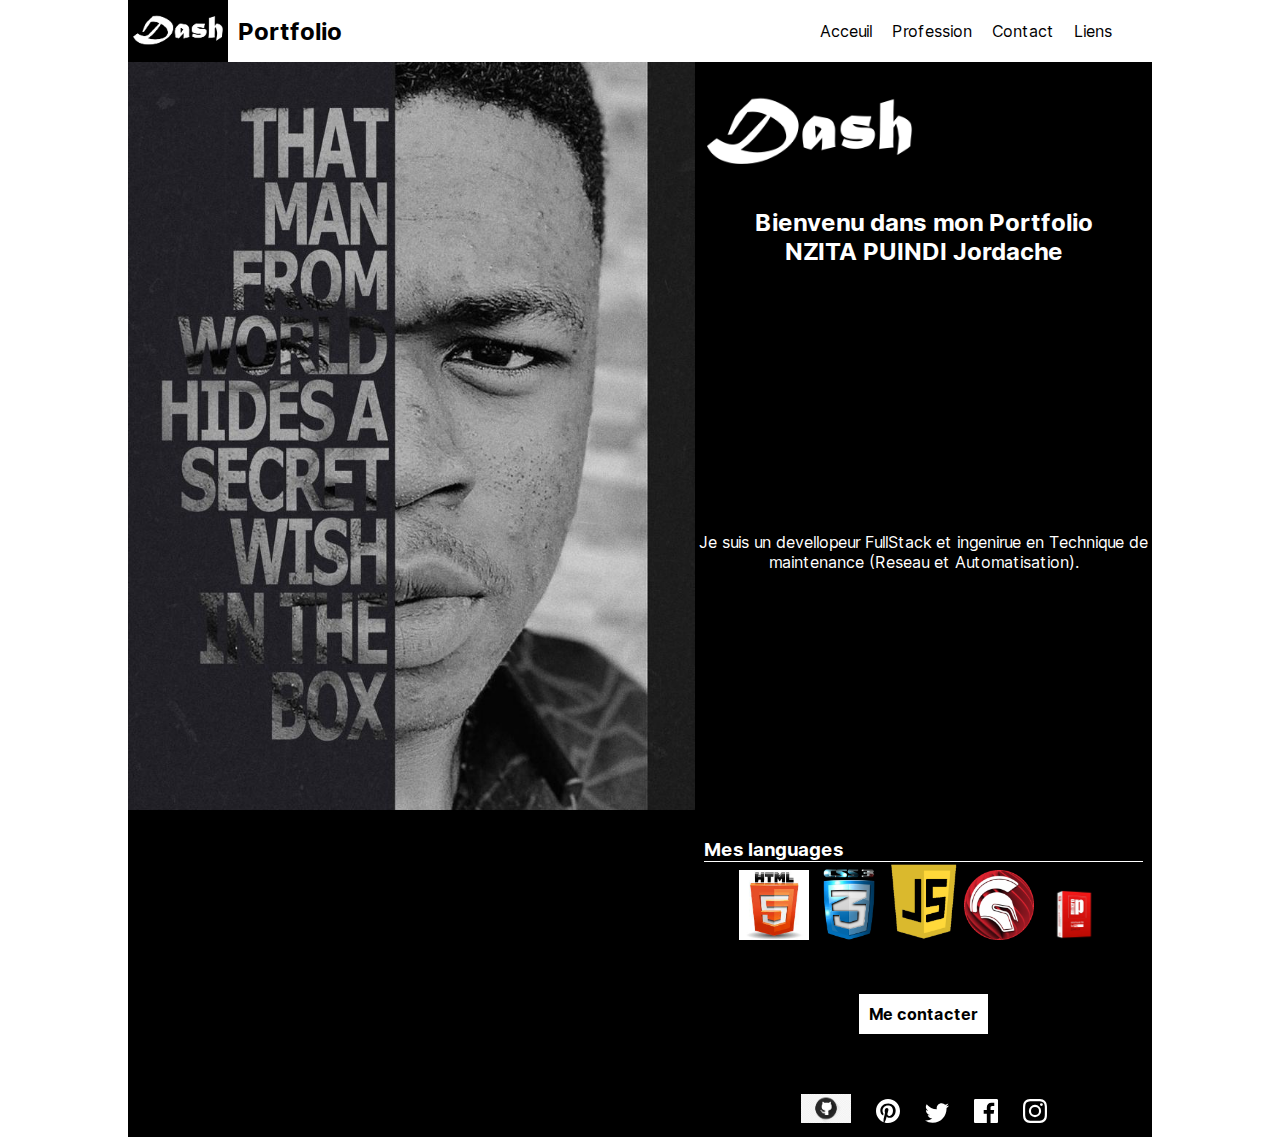
<file: index.html>
<!DOCTYPE html>
<html lang="fr">
<head>
    <meta charset="UTF-8">
    <meta http-equiv="X-UA-Compatible" content="IE=edge">
    <meta name="viewport" content="width=device-width, initial-scale=1.0">
    <link rel="stylesheet" href="style.css">
    <link rel="stylesheet" href="Inter Web/inter.css">
    <script src="script.js" async></script>
    <title>Portfolio</title>
</head>
<body>
    <header>
        <div class="petitLogo">
            <img src="img/G.png" alt="">
            <h2>Portfolio</h2>
        </div>
        <div class="menu" id="menu">
            <img src="img/icon-hamburger.svg" alt="">
        </div>
        <nav id="listB">
            <ul>
                <a href="index.html"><li>Acceuil</li></a>
                <a href="Profession.html"><li>Profession</li></a>
                <a href="contact.html"><li>Contact</li></a>
                <a href="liens.html"><li>Liens</li></a>
            </ul>
        </nav>
    </header>
    <div class="contenaire">
        <div class="profil">
            <img src="img/WhatsApp Image 2022-11-21 à 13.28.15.jpg" alt="">
        </div>
        <article>
            <div class="grandLogo">
                <img src="img/G.png" alt="">
            </div>
            <h2>Bienvenu dans mon Portfolio</h2>
            <h2 class="nom">NZITA PUINDI Jordache</h2>
            <p>Je suis un devellopeur FullStack et ingenirue en Technique de maintenance (Reseau et Automatisation).</p>
            <h3 class="h22">Mes languages</h3>
            <div class="languagePhoto">
                <img class="petitLogoimg1" src="img/html.jpg" alt="">
                <img class="petitLogoimg2" src="img/css.webp" alt="">
                <img class="petitLogoimg3" src="img/javascript-logo.png" alt="">
                <img class="petitLogoimg4" src="img/delphi-11-alexandria220-220.png" alt="">
                <img class="petitLogoimg5" src="img/169508262_MikroElektronika_mikroPascal-PRO-Compilers.webp" alt="">
            </div>
            <a class="contact" href="">Me contacter</a>
            <div class="lien">
                
                <a href="https://github.com/Dash-dev-5"><img src="img/git.jpg" id="git" alt=""></a>
                <a href="" ><img src="img/icon-pinterest.svg" alt=""></a>
                <a href="" ><img src="img/icon-twitter.svg" alt=""></a>
                <a href="https://www.facebook.com/Dachenzita?mibextid=LQQJ4d" ><img src="img/icon-facebook.svg" alt=""></a>
                <a href="https://www.instagram.com/p/CiqQ3MtMbAt/?igshid=YmMyMTA2M2Y=" ><img src="img/icon-instagram.svg" alt=""></a>
            </div>
        </article>
    </div>
    
</body>
</html>
</file>
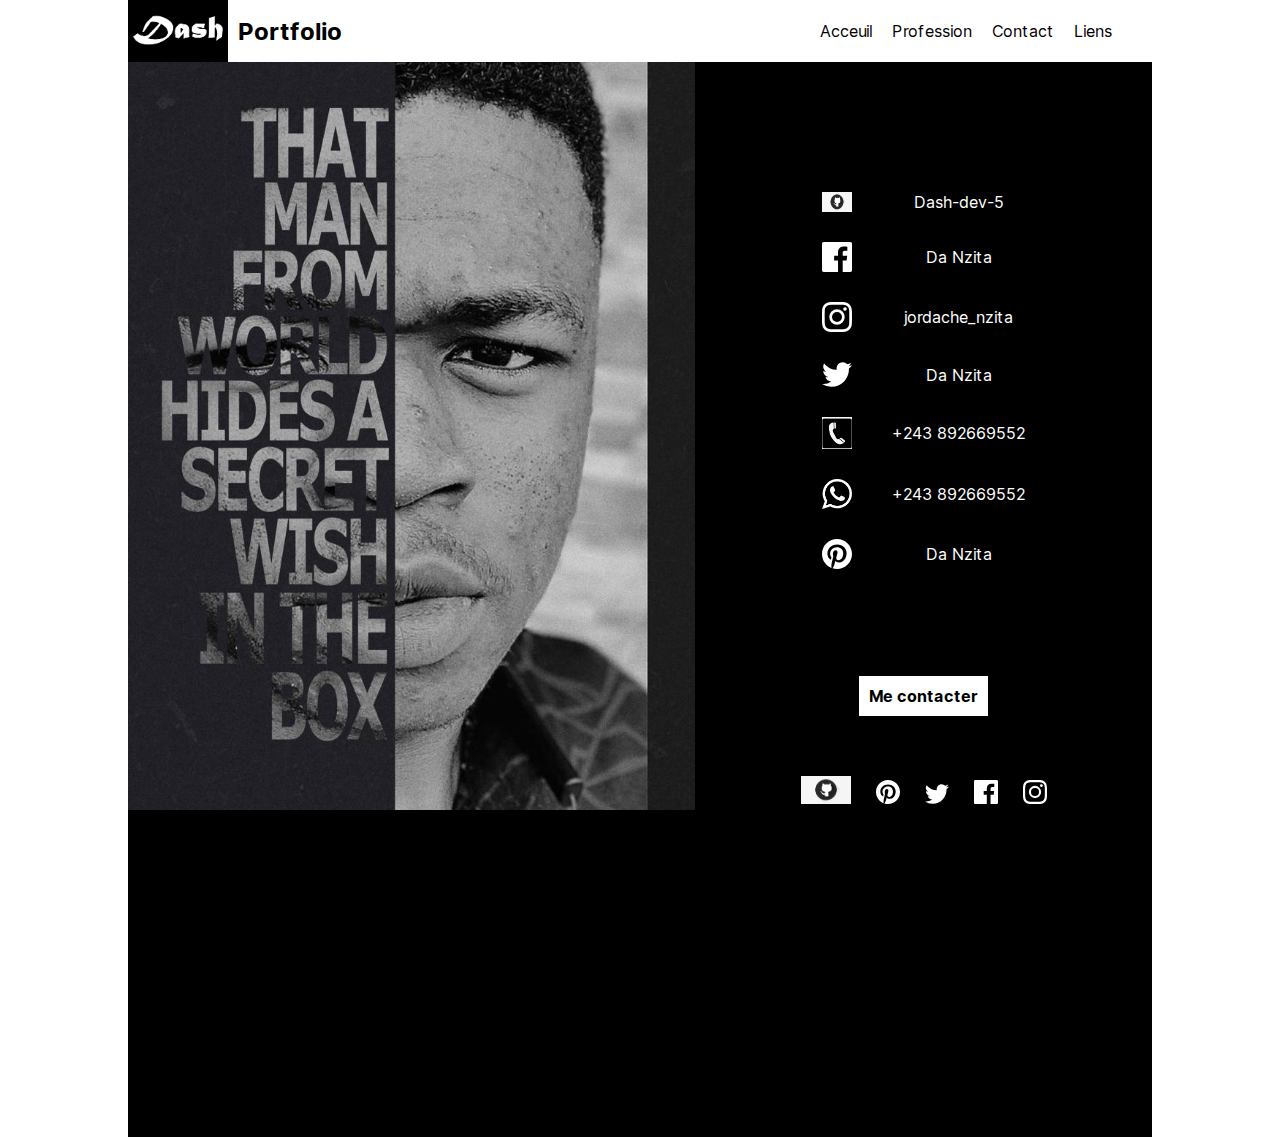
<file: Contact.html>
<!DOCTYPE html>
<html lang="fr">
<head>
    <meta charset="UTF-8">
    <meta http-equiv="X-UA-Compatible" content="IE=edge">
    <meta name="viewport" content="width=device-width, initial-scale=1.0">
    <link rel="stylesheet" href="style.css">
    <link rel="stylesheet" href="Inter Web/inter.css">
    <script src="script.js" async></script>
    <title>Contact</title>
</head>
<body>
    <header>
        <div class="petitLogo">
            <img src="img/G.png" alt="">
            <h2>Portfolio</h2>
        </div>
        <div class="menu" id="menu">
            <img src="img/icon-hamburger.svg" alt="">
        </div>
        <nav id="listB">
            <ul>
                <a href="index.html"><li>Acceuil</li></a>
                <a href="Profession.html"><li>Profession</li></a>
                <a href="contact.html"><li>Contact</li></a>
                <a href="liens.html"><li>Liens</li></a>
            </ul>
        </nav>
        
    </header>
    <div class="contenaire">
        <div class="profil">
            <img src="img/WhatsApp Image 2022-11-21 à 13.28.15.jpg" alt="">
        </div>
        <article>
            <div class="work">
                <div class="contactLogo">
                    <img src="img/git.jpg" alt="">
                    <p>Dash-dev-5</p>
                </div>
                <div class="contactLogo">

                    <img src="img/icon-facebook.svg" alt="">
                    <p>Da Nzita</p>
                </div>
                <div class="contactLogo">
                    <img src="img/icon-instagram.svg" alt="">
                    <p>jordache_nzita</p>
                </div>
                <div class="contactLogo">
                    <img src="img/icon-twitter.svg" alt="">
                    <p>Da Nzita</p>
                </div>
                <div class="contactLogo">
                    <img src="img/phone.png" alt="">
                    <p>+243 892669552</p>
                </div>
                <div class="contactLogo">
                    <img src="img/whatsapp.png" alt="">
                    <p>+243 892669552</p>
                </div>                
                <div class="contactLogo">
                    <img src="img/icon-pinterest.svg" alt="">
                    <p>Da Nzita</p>
                </div>




            </div>
            <a class="contactc" href="">Me contacter</a>
            <div class="lien">
                
                <a href="https://github.com/Dash-dev-5"><img src="img/git.jpg" id="git" alt=""></a>
                <a href="" ><img src="img/icon-pinterest.svg" alt=""></a>
                <a href="" ><img src="img/icon-twitter.svg" alt=""></a>
                <a href="https://www.facebook.com/Dachenzita?mibextid=LQQJ4d" ><img src="img/icon-facebook.svg" alt=""></a>
                <a href="https://www.instagram.com/p/CiqQ3MtMbAt/?igshid=YmMyMTA2M2Y=" ><img src="img/icon-instagram.svg" alt=""></a>
            </div>
        </article>
    </div>
</body>
</html>
</file>
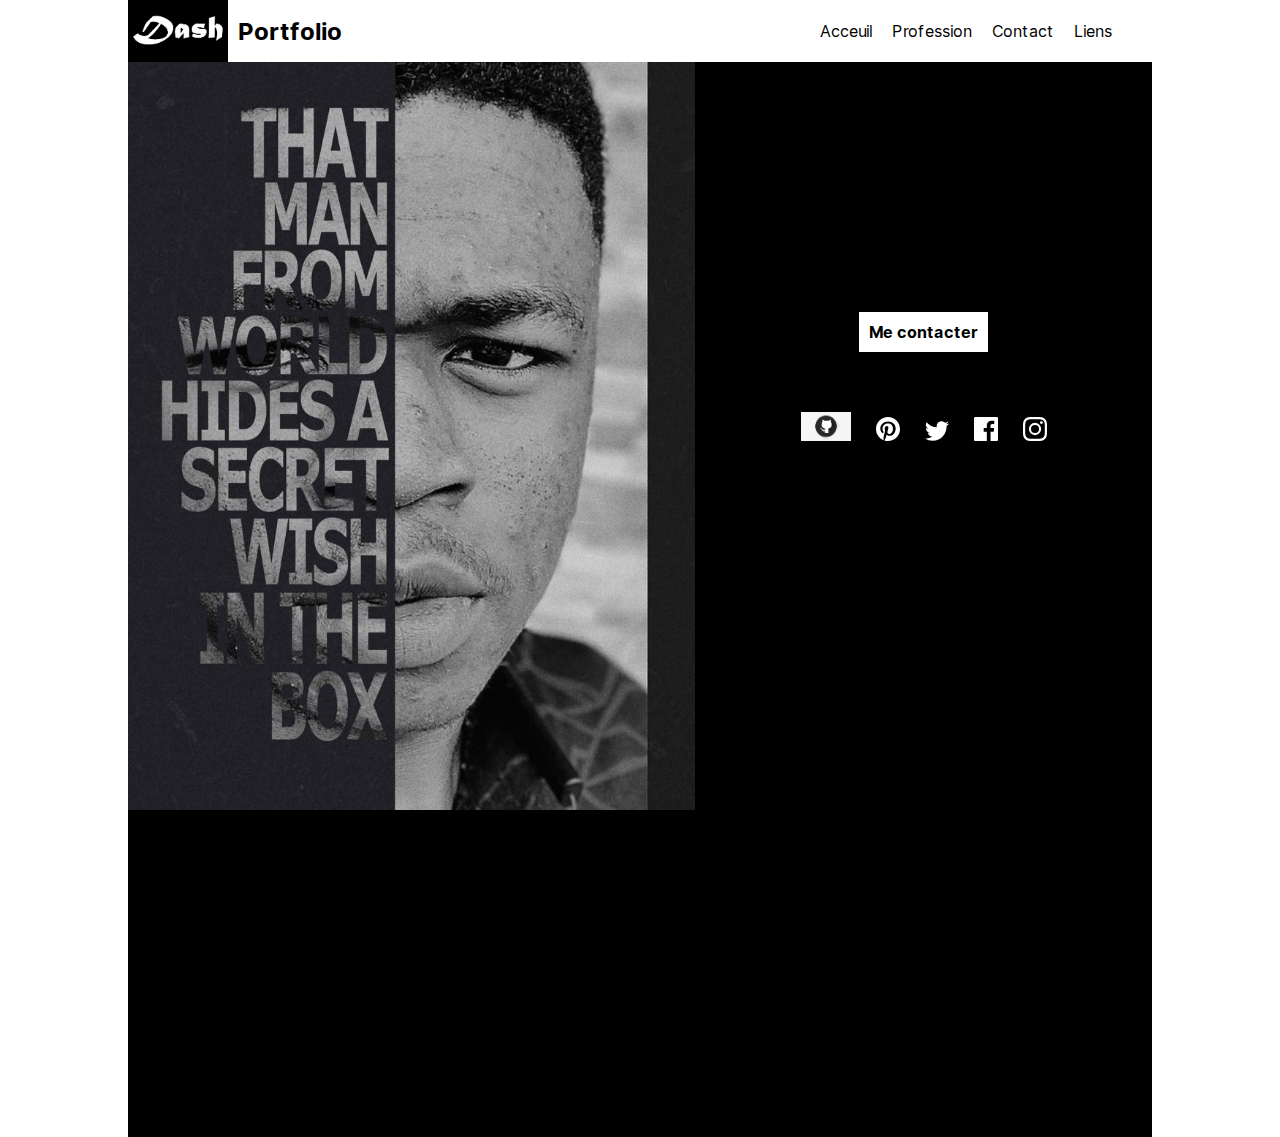
<file: liens.html>
<!DOCTYPE html>
<html lang="fr">
<head>
    <meta charset="UTF-8">
    <meta http-equiv="X-UA-Compatible" content="IE=edge">
    <meta name="viewport" content="width=device-width, initial-scale=1.0">
    <link rel="stylesheet" href="style.css">
    <link rel="stylesheet" href="Inter Web/inter.css">
    <script src="script.js" async></script>
    <title>Contact</title>
</head>
<body>
    <header>
        <div class="petitLogo">
            <img src="img/G.png" alt="">
            <h2>Portfolio</h2>
        </div>
        <div class="menu" id="menu">
            <img src="img/icon-hamburger.svg" alt="">

        </div>
        <nav id="listB">
            <ul>
                <a href="index.html"><li>Acceuil</li></a>
                <a href="Profession.html"><li>Profession</li></a>
                <a href="contact.html"><li>Contact</li></a>
                <a href="liens.html"><li>Liens</li></a>
            </ul>
        </nav>
    </header>
    <div class="contenaire">
        <div class="profil">
            <img src="img/WhatsApp Image 2022-11-21 à 13.28.15.jpg" alt="">
        </div>
        <article>
            <div class="work">
                

            </div>
            <a class="contact" href="">Me contacter</a>
            <div class="lien">
                <a href="https://github.com/Dash-dev-5"><img src="img/git.jpg" id="git" alt=""></a>
                <a href="" ><img src="img/icon-pinterest.svg" alt=""></a>
                <a href="" ><img src="img/icon-twitter.svg" alt=""></a>
                <a href="https://www.facebook.com/Dachenzita?mibextid=LQQJ4d" ><img src="img/icon-facebook.svg" alt=""></a>
                <a href="https://www.instagram.com/p/CiqQ3MtMbAt/?igshid=YmMyMTA2M2Y=" ><img src="img/icon-instagram.svg" alt=""></a>
            </div>
        </article>
    </div>
</body>
</html>
</file>
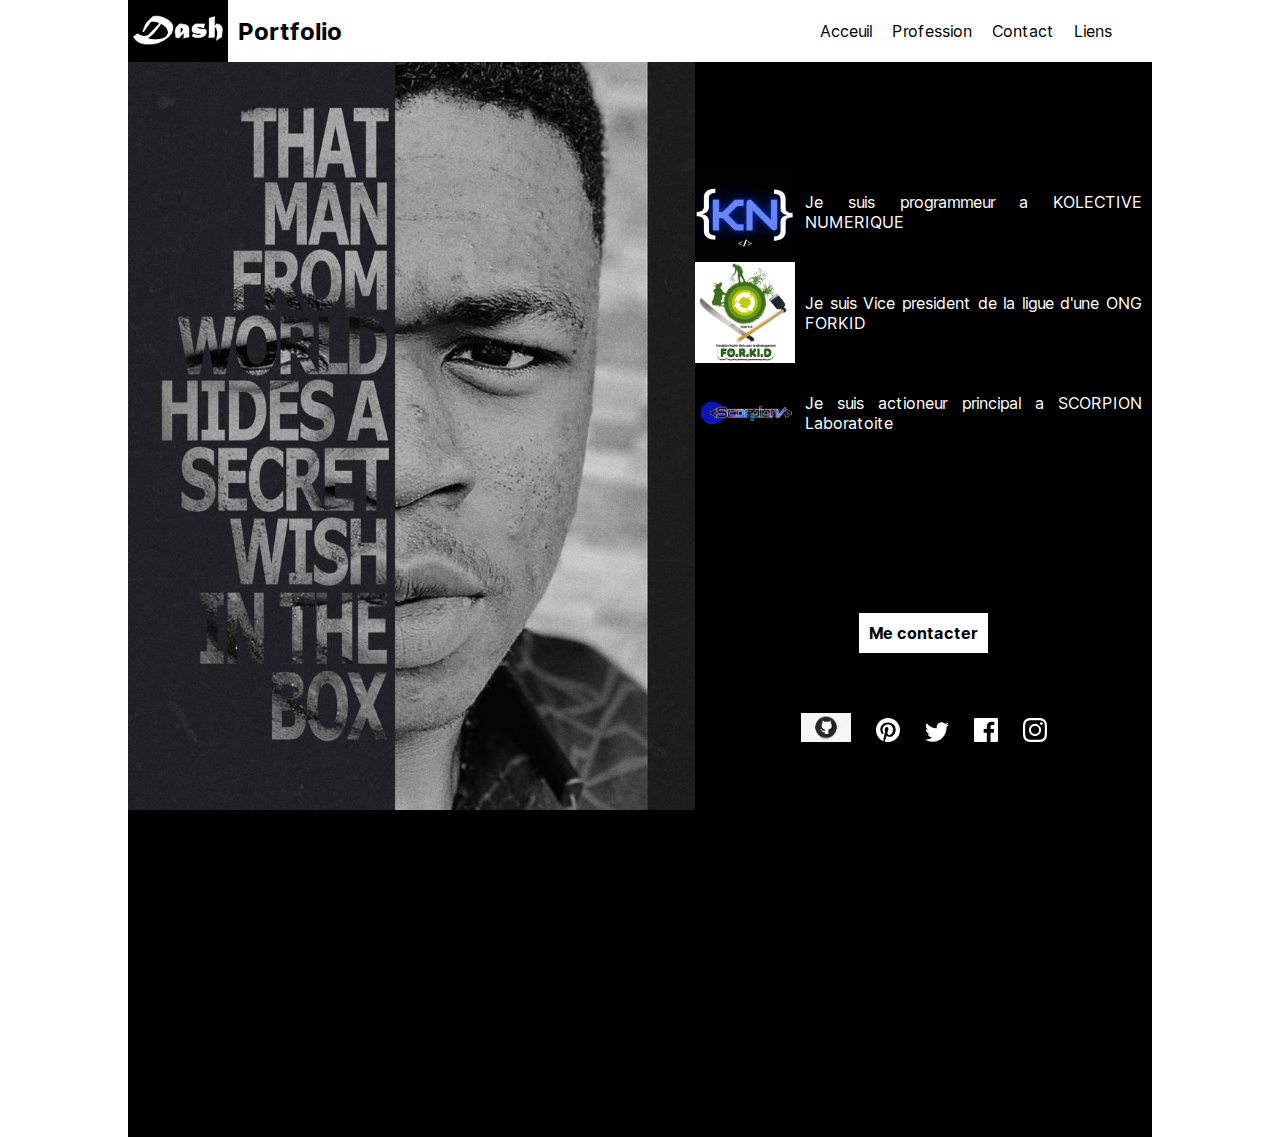
<file: Profession.html>
<!DOCTYPE html>
<html lang="fr">
<head>
    <meta charset="UTF-8">
    <meta http-equiv="X-UA-Compatible" content="IE=edge">
    <meta name="viewport" content="width=device-width, initial-scale=1.0">
    <link rel="stylesheet" href="style.css">
    <link rel="stylesheet" href="Inter Web/inter.css">
    <script src="script.js" async></script>
    <title>Profession</title>
</head>
<body>
    <header>
        <div class="petitLogo">
            <img src="img/G.png" alt="">
            <h2>Portfolio</h2>
        </div>
        <div class="menu" id="menu">
            <img src="img/icon-hamburger.svg" alt="">
        </div>
        <nav id="listB">
            <ul>
                <a href="index.html"><li>Acceuil</li></a>
                <a href="Profession.html"><li>Profession</li></a>
                <a href="contact.html"><li>Contact</li></a>
                <a href="liens.html"><li>Liens</li></a>
            </ul>
        </nav>
    </header>
    <div class="contenaire">
        <div class="profil">
            <img src="img/WhatsApp Image 2022-11-21 à 13.28.15.jpg" alt="">
        </div>
        <article>
            <div class="work">
                <div class="workKn">
                    <img src="img/kn.PNG" alt="">
                    <p>Je suis programmeur a KOLECTIVE NUMERIQUE</p>
                </div>
                <div class="workForkid">
                    <img src="img/for.PNG" alt="">
                    <p>Je suis Vice president de la ligue d'une ONG FORKID</p>
                </div>
                <div class="workScorpion">
                    <img src="img/poster_2022-06-03-011645.png" alt="">
                    <p>Je suis actioneur principal a SCORPION Laboratoite</p>
                </div>

            </div>
            <a class="contact" href="">Me contacter</a>
            <div class="lien">
                <a href="https://github.com/Dash-dev-5" ><img src="img/git.jpg"  id="git" alt=""></a>
                <a href="" ><img src="img/icon-pinterest.svg" alt=""></a>
                <a href="" ><img src="img/icon-twitter.svg" alt=""></a>
                <a href="https://www.facebook.com/Dachenzita?mibextid=LQQJ4d" ><img src="img/icon-facebook.svg" alt=""></a>
                <a href="https://www.instagram.com/p/CiqQ3MtMbAt/?igshid=YmMyMTA2M2Y=" ><img src="img/icon-instagram.svg" alt=""></a>
            </div>
        </article>
    </div>
    
</body>
</html>
</file>
<file: style.css>
*{
    margin: 0%;
    padding: 0%;
}
body{
    width: 80%; 
   font-family: inter;
    margin: auto;
}
header{
    display: flex;
    justify-content: space-between;
    background-color: white;
    align-items: center;
    
}
.petitLogo img{
    width: 100px;
    background-color: black;
    margin-right: 10px;


}
.petitLogo{
    display: flex;
    align-items: center;
}
nav ul{
    list-style-type: none;
    display: flex;
    margin-right: 30px;
}
nav ul a{
    text-decoration: none;
    padding:10px;
    color: rgb(0, 0, 0);
    transition: 0.9s;
} 
nav ul a:hover{
    border-bottom: 1px solid rgb(255, 255, 255);
    background-color: black;
    color: white;
}
  
.contenaire{
    display: flex;
    height: 119.4vh;
    background-color: black;

}
.profil img{
    width:567px ;
    /* height: 938px; */
    
}
/* .profil{
    width: 180%;
    width: 732px;
    height: 938px;
    background-image: url("img/WhatsApp\ Image\ 2022-11-21\ à\ 13.28.15.jpg");
    background-size: contain;
    background-repeat: no-repeat;
} */
.languagePhoto{
    /* padding-left: 5px; */
    
}
.menu{
    display: none;
}
.languagePhoto img{
    width: 70px;
}
article{
    width: 548px; 
    display: flex;
    flex-direction: column;
    /* justify-content: center; */
    align-items: center;
    background-color: black;
    color:white
}
.grandLogo img{
    width: 50%;
   margin: auto;
   
}
.languagePhoto .petitLogoimg5{
    width: 70px;
}
.contact{
    color: rgb(0, 0, 0);
    background-color: white;
    font-weight: bold;
    text-decoration: none;
    padding:10px;
    margin-bottom: 50px;
    margin-top: 50px;

}
.contactc{
    color: rgb(0, 0, 0);
    background-color: white;
    font-weight: bold;
    text-decoration: none;
    padding:10px;
    margin-bottom: 50px;
    margin-top: 7px;

}
.lien img{
    padding: 10px;
}

article p{
    margin: auto;
    text-align: center;
}
article .h22{
    width: 96%;
    
    border-bottom: 1px solid white;
}
.work img{
    
    width: 100px;
}
.workKn,.workForkid,.workScorpion{
    display: flex;
}
.workKn p,.workForkid p,.workScorpion p{
    text-align: justify;
    margin-left: 10px;
    margin-right: 10px;
}
.work{
    margin-top: 100px;
    margin-bottom: 100px;
}
.contactLogo img{
    width: 30px;
    margin-right: 40px;
}
.contactLogo{

    display: flex;
    margin-top: 30px;
    /* align-items: center; */
}
article h2{
    text-align: center;
}
#git{

    width: 50px;
}
@media screen and (max-width: 1024px){
    body{
        width: 100%;
        margin: auto;
    }
    nav ul a{
        color: white;
       
    }
    nav ul{
        display: block;
    }
    nav{
        display: none;
        position: absolute;
        right: 0;
        top: 50px;
        padding: 10px;
        background-color: black;
    }
    .profil{
        display: none;
    }
    .contenaire{
        width: 100%;
        background-image: url("img/WhatsApp\ Image\ 2022-11-21\ à\ 13.28.15.jpg");
        background-size: contain;
        background-repeat: no-repeat;
        height: auto;
       

    }
    article{
        background-color: rgba(255, 255, 255, 0.281);
        width: 90%;
        margin: auto;
    }
        /* nav{
        display: none; 
    } */
    header{
        background-color: black;
    }
    .grandLogo{
        display: flex;
        justify-content: center;
        width: auto;
    }
    .languagePhoto img{
        width: 50px;
    }
    .menu{
        background-image: url("img/icon-hamburger.svg");
        display: flex;
        margin-right: 7%;
    }
    nav ul a:hover{
       
        background-color: rgb(0, 0, 0);
        color: rgb(255, 255, 255);
        border: none;
    }
    
    
}
</file>
<file: Inter Web/inter.css>
@font-face {
  font-family: 'Inter';
  font-style:  normal;
  font-weight: 100;
  font-display: swap;
  src: url("Inter-Thin.woff2?v=3.19") format("woff2"),
       url("Inter-Thin.woff?v=3.19") format("woff");
}
@font-face {
  font-family: 'Inter';
  font-style:  italic;
  font-weight: 100;
  font-display: swap;
  src: url("Inter-ThinItalic.woff2?v=3.19") format("woff2"),
       url("Inter-ThinItalic.woff?v=3.19") format("woff");
}

@font-face {
  font-family: 'Inter';
  font-style:  normal;
  font-weight: 200;
  font-display: swap;
  src: url("Inter-ExtraLight.woff2?v=3.19") format("woff2"),
       url("Inter-ExtraLight.woff?v=3.19") format("woff");
}
@font-face {
  font-family: 'Inter';
  font-style:  italic;
  font-weight: 200;
  font-display: swap;
  src: url("Inter-ExtraLightItalic.woff2?v=3.19") format("woff2"),
       url("Inter-ExtraLightItalic.woff?v=3.19") format("woff");
}

@font-face {
  font-family: 'Inter';
  font-style:  normal;
  font-weight: 300;
  font-display: swap;
  src: url("Inter-Light.woff2?v=3.19") format("woff2"),
       url("Inter-Light.woff?v=3.19") format("woff");
}
@font-face {
  font-family: 'Inter';
  font-style:  italic;
  font-weight: 300;
  font-display: swap;
  src: url("Inter-LightItalic.woff2?v=3.19") format("woff2"),
       url("Inter-LightItalic.woff?v=3.19") format("woff");
}

@font-face {
  font-family: 'Inter';
  font-style:  normal;
  font-weight: 400;
  font-display: swap;
  src: url("Inter-Regular.woff2?v=3.19") format("woff2"),
       url("Inter-Regular.woff?v=3.19") format("woff");
}
@font-face {
  font-family: 'Inter';
  font-style:  italic;
  font-weight: 400;
  font-display: swap;
  src: url("Inter-Italic.woff2?v=3.19") format("woff2"),
       url("Inter-Italic.woff?v=3.19") format("woff");
}

@font-face {
  font-family: 'Inter';
  font-style:  normal;
  font-weight: 500;
  font-display: swap;
  src: url("Inter-Medium.woff2?v=3.19") format("woff2"),
       url("Inter-Medium.woff?v=3.19") format("woff");
}
@font-face {
  font-family: 'Inter';
  font-style:  italic;
  font-weight: 500;
  font-display: swap;
  src: url("Inter-MediumItalic.woff2?v=3.19") format("woff2"),
       url("Inter-MediumItalic.woff?v=3.19") format("woff");
}

@font-face {
  font-family: 'Inter';
  font-style:  normal;
  font-weight: 600;
  font-display: swap;
  src: url("Inter-SemiBold.woff2?v=3.19") format("woff2"),
       url("Inter-SemiBold.woff?v=3.19") format("woff");
}
@font-face {
  font-family: 'Inter';
  font-style:  italic;
  font-weight: 600;
  font-display: swap;
  src: url("Inter-SemiBoldItalic.woff2?v=3.19") format("woff2"),
       url("Inter-SemiBoldItalic.woff?v=3.19") format("woff");
}

@font-face {
  font-family: 'Inter';
  font-style:  normal;
  font-weight: 700;
  font-display: swap;
  src: url("Inter-Bold.woff2?v=3.19") format("woff2"),
       url("Inter-Bold.woff?v=3.19") format("woff");
}
@font-face {
  font-family: 'Inter';
  font-style:  italic;
  font-weight: 700;
  font-display: swap;
  src: url("Inter-BoldItalic.woff2?v=3.19") format("woff2"),
       url("Inter-BoldItalic.woff?v=3.19") format("woff");
}

@font-face {
  font-family: 'Inter';
  font-style:  normal;
  font-weight: 800;
  font-display: swap;
  src: url("Inter-ExtraBold.woff2?v=3.19") format("woff2"),
       url("Inter-ExtraBold.woff?v=3.19") format("woff");
}
@font-face {
  font-family: 'Inter';
  font-style:  italic;
  font-weight: 800;
  font-display: swap;
  src: url("Inter-ExtraBoldItalic.woff2?v=3.19") format("woff2"),
       url("Inter-ExtraBoldItalic.woff?v=3.19") format("woff");
}

@font-face {
  font-family: 'Inter';
  font-style:  normal;
  font-weight: 900;
  font-display: swap;
  src: url("Inter-Black.woff2?v=3.19") format("woff2"),
       url("Inter-Black.woff?v=3.19") format("woff");
}
@font-face {
  font-family: 'Inter';
  font-style:  italic;
  font-weight: 900;
  font-display: swap;
  src: url("Inter-BlackItalic.woff2?v=3.19") format("woff2"),
       url("Inter-BlackItalic.woff?v=3.19") format("woff");
}

/* -------------------------------------------------------
Variable font.
Usage:

  html { font-family: 'Inter', sans-serif; }
  @supports (font-variation-settings: normal) {
    html { font-family: 'Inter var', sans-serif; }
  }
*/
@font-face {
  font-family: 'Inter var';
  font-weight: 100 900;
  font-display: swap;
  font-style: normal;
  font-named-instance: 'Regular';
  src: url("Inter-roman.var.woff2?v=3.19") format("woff2");
}
@font-face {
  font-family: 'Inter var';
  font-weight: 100 900;
  font-display: swap;
  font-style: italic;
  font-named-instance: 'Italic';
  src: url("Inter-italic.var.woff2?v=3.19") format("woff2");
}


/* --------------------------------------------------------------------------
[EXPERIMENTAL] Multi-axis, single variable font.

Slant axis is not yet widely supported (as of February 2019) and thus this
multi-axis single variable font is opt-in rather than the default.

When using this, you will probably need to set font-variation-settings
explicitly, e.g.

  * { font-variation-settings: "slnt" 0deg }
  .italic { font-variation-settings: "slnt" 10deg }

*/
@font-face {
  font-family: 'Inter var experimental';
  font-weight: 100 900;
  font-display: swap;
  font-style: oblique 0deg 10deg;
  src: url("Inter.var.woff2?v=3.19") format("woff2");
}
</file>
